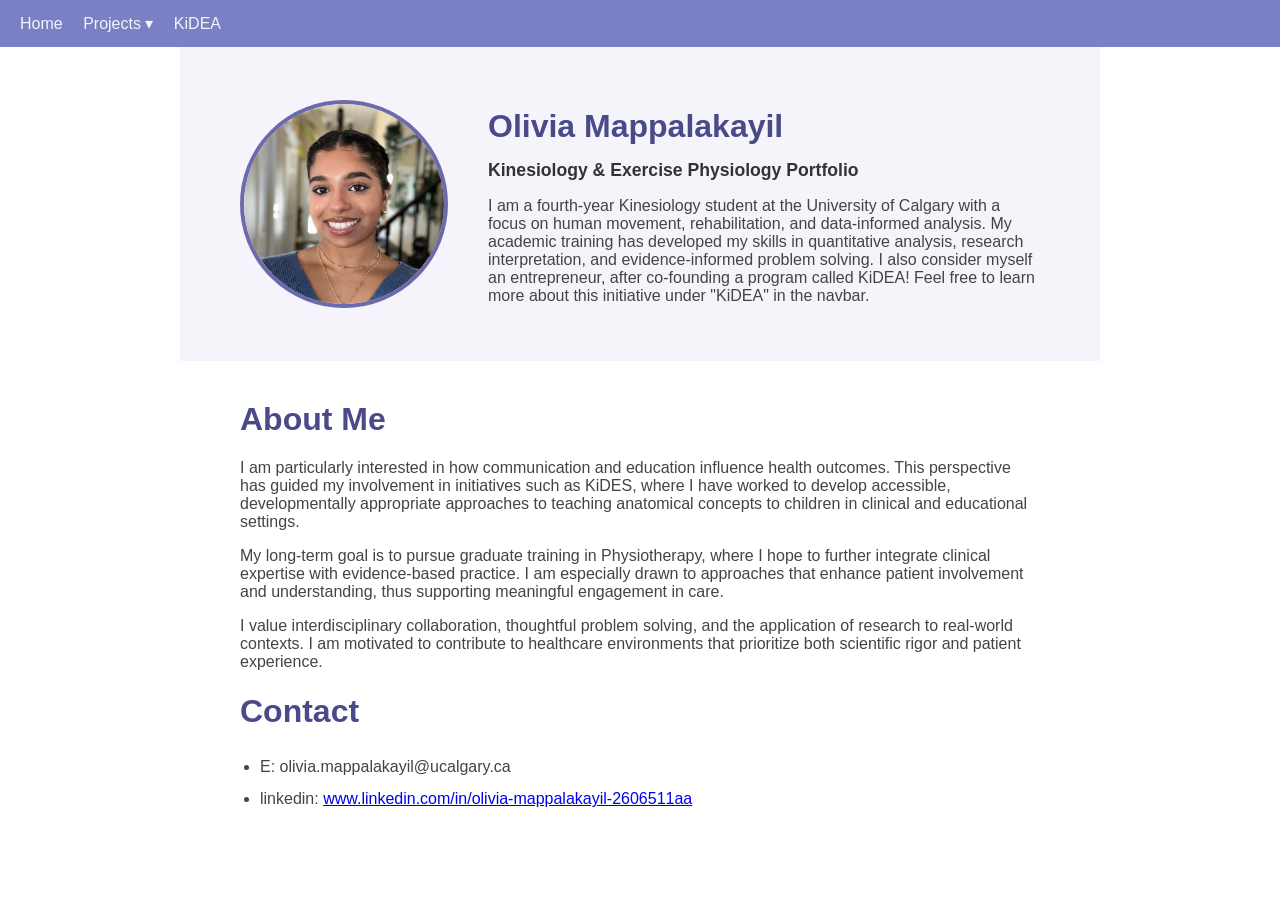
<file: index.html>
<!DOCTYPE html>
<html lang="en">
<head>
  <meta charset="UTF-8">
  <title>Olivia Mappalakayil | Kinesiology Portfolio</title>
  <link rel="stylesheet" href="style.css">
</head>
<body>

<nav>
  <a href="index.html">Home</a>
  
  <div class="dropdown">
    <a href="#">Projects ▾</a>
    <div class="dropdown-content">
      <a href="analysis.html">Python Analysis Tool</a>
      <a href="scratch.html">Scratch Maze</a>
      <a href="excel.html">Excel Calculator</a>
    </div>
  </div>

  <a href="kidea.html">KiDEA</a>
</nav>

  <!-- Hero Section -->
  <div class="hero">
    <img src="olivia-github.jpeg" alt="Olivia Mappalakayil" class="portfolio-pic">
    <div class="hero-text">
      <h1>Olivia Mappalakayil</h1>
      <h2>Kinesiology & Exercise Physiology Portfolio</h2>
      <p>I am a fourth-year Kinesiology student at the University of Calgary with a focus on human movement, rehabilitation, and data-informed analysis. My academic training has developed my skills in quantitative analysis, research interpretation, and evidence-informed problem solving. I also consider myself an entrepreneur, after co-founding a program called KiDEA! Feel free to learn more about this initiative under "KiDEA" in the navbar.</p>
    </div>
  </div>
  
  <main>
    <h1>About Me</h1>
    <p>I am particularly interested in how communication and education influence health outcomes. This perspective has guided my involvement in initiatives such as KiDES, where I have worked to develop accessible, developmentally appropriate approaches to teaching anatomical concepts to children in clinical and educational settings.</p>
    <p>My long-term goal is to pursue graduate training in Physiotherapy, where I hope to further integrate clinical expertise with evidence-based practice. I am especially drawn to approaches that enhance patient involvement and understanding, thus supporting meaningful engagement in care.</p>
    <p>I value interdisciplinary collaboration, thoughtful problem solving, and the application of research to real-world contexts. I am motivated to contribute to healthcare environments that prioritize both scientific rigor and patient experience.</p>
    <h1>Contact</h1>
    <ul>
      <li>E: olivia.mappalakayil@ucalgary.ca</li>
      <li>linkedin: <a href="https://www.linkedin.com/in/olivia-mappalakayil-2606511aa" target="_blank" rel="noopener noreferrer">www.linkedin.com/in/olivia-mappalakayil-2606511aa</a></li>
    </ul>
  </main>

</body>
</html>
</file>
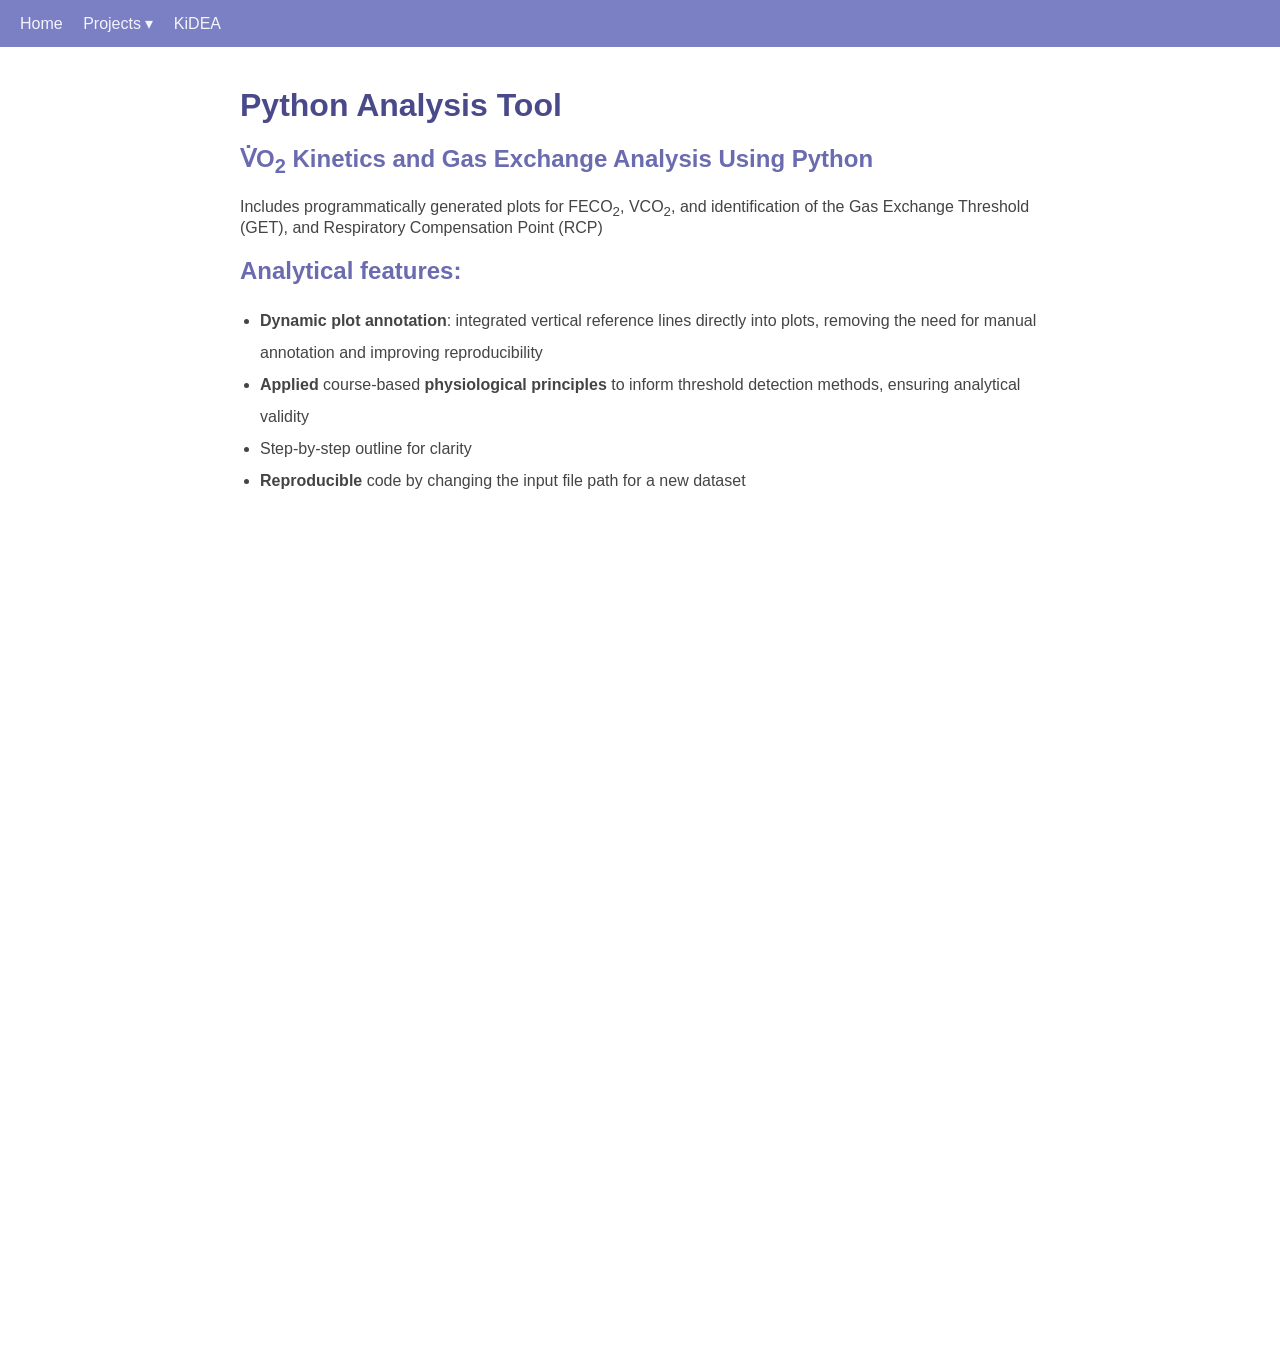
<file: analysis.html>
<!DOCTYPE html>
<html lang="en">
  <head>
    <meta charset="UTF-8">
    <title>Python Analysis | Olivia Mappalakayil</title>
    <link rel="stylesheet" href="style.css">
  </head>
  <body>
    
    <nav>
  <a href="index.html">Home</a>
  
  <div class="dropdown">
    <a href="#">Projects ▾</a>
    <div class="dropdown-content">
      <a href="analysis.html">Python Analysis Tool</a>
      <a href="scratch.html">Scratch Maze</a>
      <a href="excel.html">Excel Calculator</a>
    </div>
  </div>

  <a href="kidea.html">KiDEA</a>
</nav>

<main>
  <h1>Python Analysis Tool</h1>
  <h2>V&#775;O<sub>2</sub> Kinetics and Gas Exchange Analysis Using Python</h2>
  <p>Includes programmatically generated plots for FECO<sub>2</sub>, VCO<sub>2</sub>, and identification of the Gas Exchange Threshold (GET), and Respiratory Compensation Point (RCP)</p>
  <h2>Analytical features:</h2>
  <ul>
    <li><b>Dynamic plot annotation</b>: integrated vertical reference lines directly into plots, removing the need for manual annotation and improving reproducibility</li>
    <li><b>Applied</b> course-based <b>physiological principles</b> to inform threshold detection methods, ensuring analytical validity</li>
    <li>Step-by-step outline for clarity</li>
    <li><b>Reproducible</b> code by changing the input file path for a new dataset</li>
  </ul>

 <iframe src="https://www.kaggle.com/embed/oliviamappalakayil/knes381-subject1523-vo2?kernelSessionId=306304156" height="800" style="margin: 0 auto; width: 100%; max-width: 950px;" frameborder="0" scrolling="auto" title="KNES381_Subject1523_VO2"></iframe>
</main>
</file>
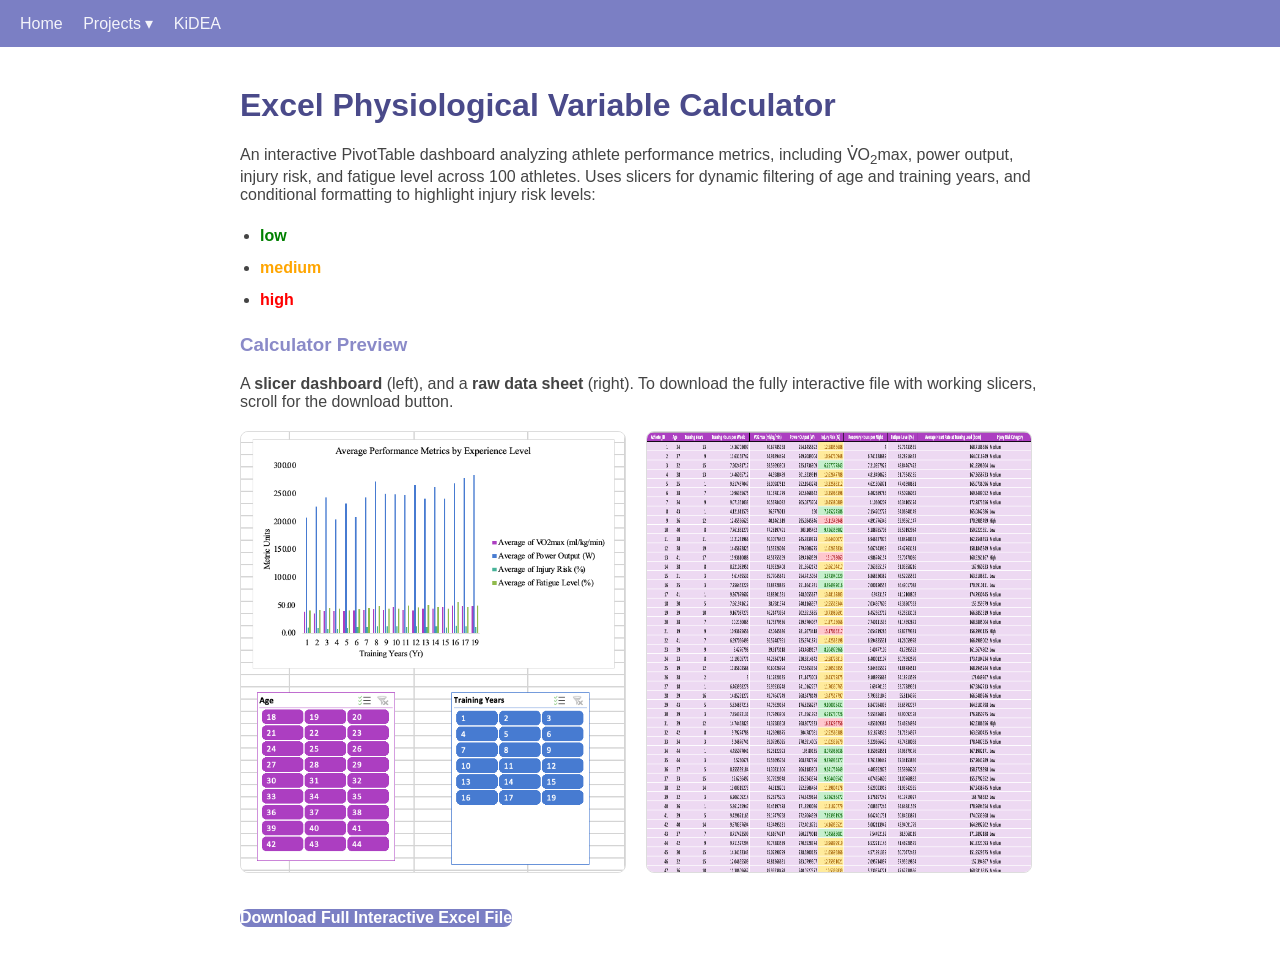
<file: excel.html>
<!DOCTYPE html>
<html lang="en">
  <head>
    <meta charset="UTF-8">
    <title>Excel Calculator | Olivia Mappalakayil</title>
    <link rel="stylesheet" href="style.css">
  </head>
  <body>
    
<nav>
  <a href="index.html">Home</a>
  
  <div class="dropdown">
    <a href="#">Projects ▾</a>
    <div class="dropdown-content">
      <a href="analysis.html">Python Analysis Tool</a>
      <a href="scratch.html">Scratch Maze</a>
      <a href="excel.html">Excel Calculator</a>
    </div>
  </div>

  <a href="kidea.html">KiDEA</a>
</nav>

<main>
  <h1>Excel Physiological Variable Calculator</h1>
  <p>An interactive PivotTable dashboard analyzing athlete performance metrics, including V&#775;O<sub>2</sub>max, power output, injury risk, and fatigue level across 100 athletes. Uses slicers for dynamic filtering of age and training years, and conditional formatting to highlight injury risk levels:</p>
  <ul>
    <li><span style="color:green;"><b>low</b></span></li>
    <li><span style="color:orange;"><b>medium</b></span></li>
    <li><span style="color:red;"><b>high</b></span></li>
  </ul>
  <h3>Calculator Preview</h3>
  <p>A <b>slicer dashboard</b> (left), and a <b>raw data sheet</b> (right). To download the fully interactive file with working slicers, scroll for the download button.</p>
    <div class="excel-preview">
    <img src="excel-dashboard-github.jpeg" alt="Slicer Dashboard" class="excel-img">
    <img src="excel-raw-github.jpeg" alt="Raw Data Sheet" class="excel-img">
  </div>

  <a href="KNES381_Day2_Excel_MappalakayilO_Github.xlsx" target="_blank" rel="noopener noreferrer" class="download-btn"> Download Full Interactive Excel File
  </a>
  
</main>
</file>
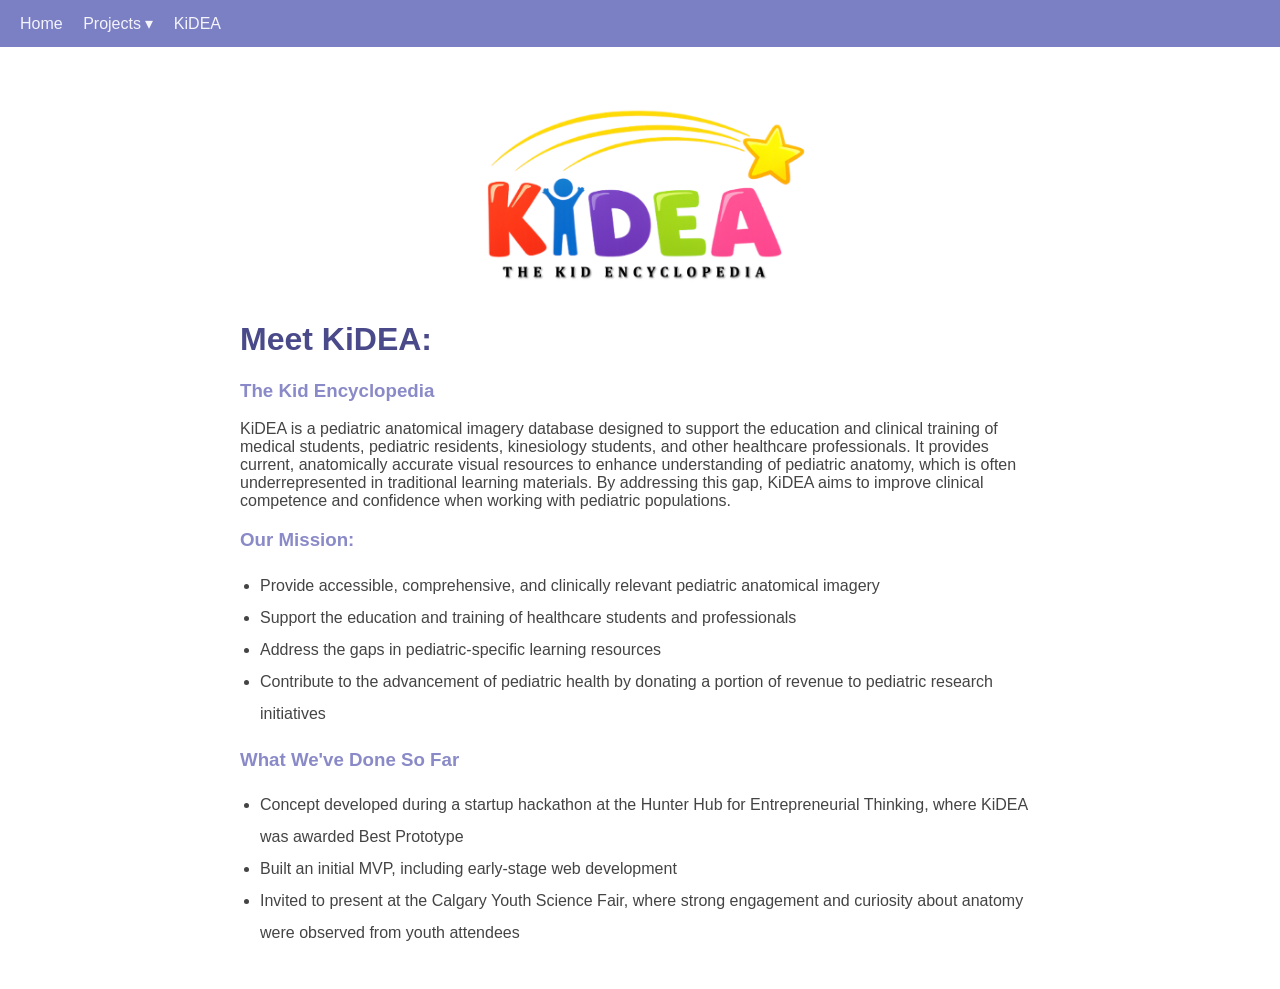
<file: kidea.html>
<!DOCTYPE html>
<html lang="en">
  <head>
    <meta charset="UTF-8">
    <title>KiDEA | Olivia Mappalakayil</title>
    <link rel="stylesheet" href="style.css">
  </head>
  <body>
    
<nav>
  <a href="index.html">Home</a>
  
  <div class="dropdown">
    <a href="#">Projects ▾</a>
    <div class="dropdown-content">
      <a href="analysis.html">Python Analysis Tool</a>
      <a href="scratch.html">Scratch Maze</a>
      <a href="excel.html">Excel Calculator</a>
    </div>
  </div>

  <a href="kidea.html">KiDEA</a>
</nav>

    <main>
      <img src="kidea-github.jpeg" alt="KiDEA Logo" class="kidea-logo">
      
      <h1>Meet KiDEA:</h1>
      <h3>The Kid Encyclopedia</h3>
      <p>KiDEA is a pediatric anatomical imagery database designed to support the education and clinical training of medical students, pediatric residents, kinesiology students, and other healthcare professionals. It provides current, anatomically accurate visual resources to enhance understanding of pediatric anatomy, which is often underrepresented in traditional learning materials. By addressing this gap, KiDEA aims to improve clinical competence and confidence when working with pediatric populations.</p>
      <h3>Our Mission:</h3>
      <ul>
        <li>Provide accessible, comprehensive, and clinically relevant pediatric anatomical imagery</li>
        <li>Support the education and training of healthcare students and professionals</li>
        <li>Address the gaps in pediatric-specific learning resources</li>
        <li>Contribute to the advancement of pediatric health by donating a portion of revenue to pediatric research initiatives</li>
      </ul>
      <h3>What We've Done So Far</h3>
      <ul>
        <li>Concept developed during a startup hackathon at the Hunter Hub for Entrepreneurial Thinking, where KiDEA was awarded Best Prototype</li>
        <li>Built an initial MVP, including early-stage web development</li>
        <li>Invited to present at the Calgary Youth Science Fair, where strong engagement and curiosity about anatomy were observed from youth attendees</li>
      </ul>
    </main>
  </body>
</html>
</file>
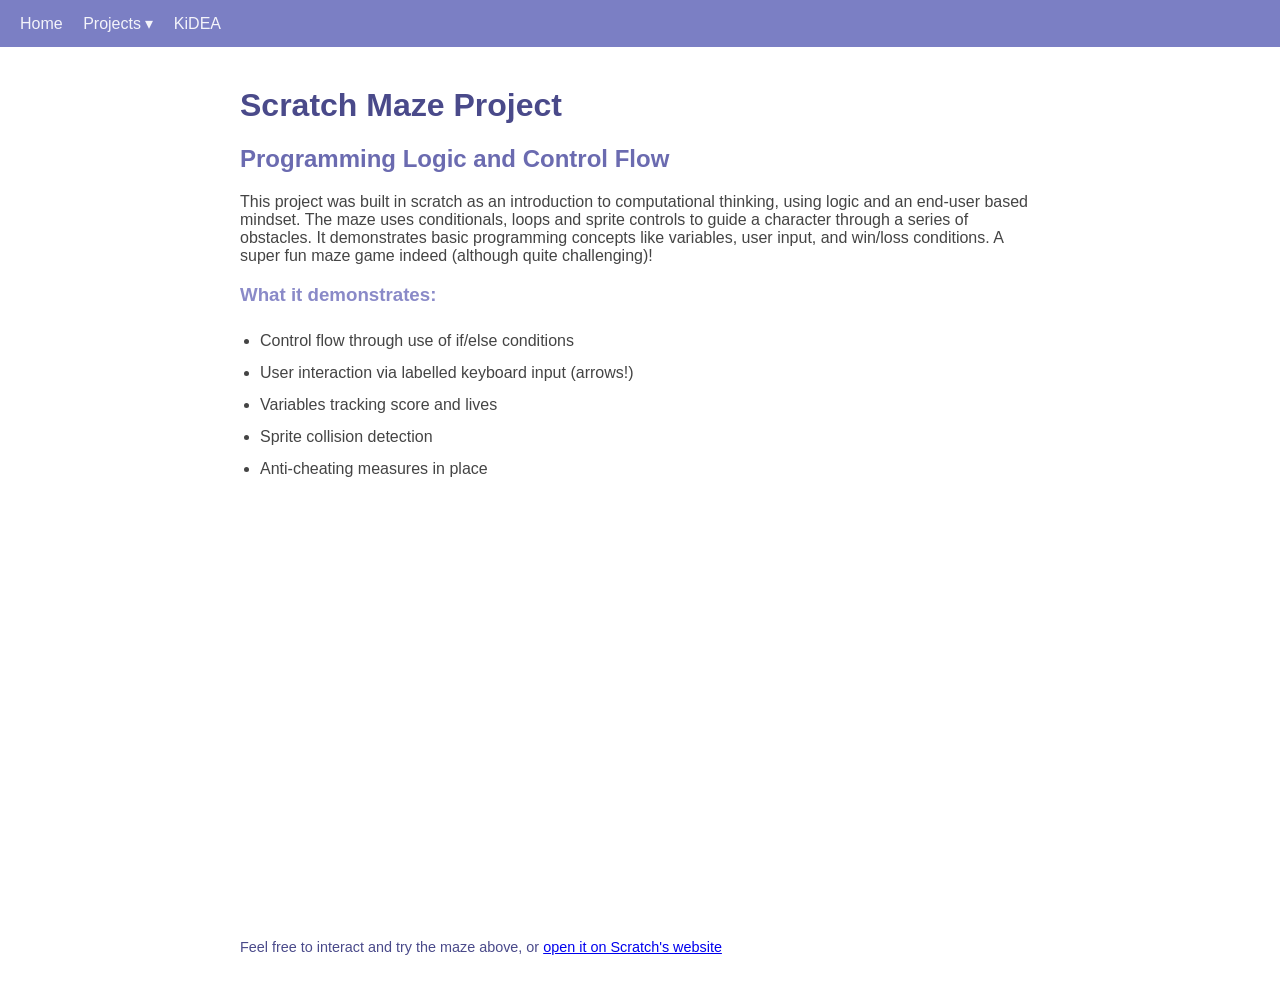
<file: scratch.html>
<!DOCTYPE html>
<html lang="en">
  <head>
    <meta charset="UTF-8">
    <title>Scratch Maze | Olivia Mappalakayil</title>
    <link rel="stylesheet" href="style.css">
  </head>
  <body>
    
    <nav>
  <a href="index.html">Home</a>
  
  <div class="dropdown">
    <a href="#">Projects ▾</a>
    <div class="dropdown-content">
      <a href="analysis.html">Python Analysis Tool</a>
      <a href="scratch.html">Scratch Maze</a>
      <a href="excel.html">Excel Calculator</a>
    </div>
  </div>

  <a href="kidea.html">KiDEA</a>
</nav>

    <main>
      <h1>Scratch Maze Project</h1>
      <h2>Programming Logic and Control Flow</h2>
      <p>This project was built in scratch as an introduction to computational thinking, using logic and an end-user based mindset. The maze uses conditionals, loops and sprite controls to guide a character through a series of obstacles. It demonstrates basic programming concepts like variables, user input, and win/loss conditions. A super fun maze game indeed (although quite challenging)!</p>
      <h3>What it demonstrates:</h3>
      <ul>
        <li>Control flow through use of if/else conditions</li>
        <li>User interaction via labelled keyboard input (arrows!)</li>
        <li>Variables tracking score and lives</li>
        <li>Sprite collision detection</li>
        <li>Anti-cheating measures in place</li>
      </ul>
      <div class="scratch-embed">
        <iframe src="https://scratch.mit.edu/projects/1289390161/embed"
          allowtransparency="true"
          width="485"
          height="402"
          frameborder="0"
          scrolling="no"
          allowfullscreen>
        </iframe>
      </div>

      <p class="note"> Feel free to interact and try the maze above, or
        <a href="https://scratch.mit.edu/projects/1289390161/" target="_blank">open it on Scratch's website</a>
      </p>
    </main>
  </body>
</html>
</file>
<file: style.css>
/* General */
body {
  font-family: calibri, sans-serif;
  background-color: #ffffff;
  color: #444444;
  margin: 0;
  padding: 0;
}

/* Headings */
h1 {
  color: #4A4A8A;
}

h2 {
  color: #6B6BB0;
  font-weight: bold;
}

h3 {
  color: #8A8AC8;
  font-weight: bold;
}

/* Navigation */
nav {
  background-color: #7B7FC4;
  padding: 14px 20px;
}

nav a {
  text-decoration: none;
  color: #F4F4FA;
  margin-right: 16px;
}

nav a:hover {
  color: #4A4A8A;
  text-decoration: underline;
}

/* Dropdown */
.dropdown {
  display: inline-block;
  position: relative;
}

.dropdown-content {
  display: none;
  position: absolute;
  background-color: #6B6BB0;
  min-width: 160px;
  z-index: 1; 
  padding: 8px 0;
}

.dropdown-content a {
  display: block; 
  margin: 0;
  padding: 10px, 16px;
}

.dropdown:hover .dropdown-content {
  display: block;
}

/* Main content */
main {
  max-width: 800px;
  margin: 40px auto;
  padding: 0 20px;
}

/* Scratch embed */
.scratch-embed {
  margin: 24px 0;
}

.note {
  font-size: 0.9em;
  color: #4A4A8A;
}

/* List styling */
ul {
  line-height: 2;
  padding-left: 20px;
}

html {
  scroll-behaviour: smooth;
}

/* Hero styling */
.hero {
  display: flex;
  align-items: center;
  gap: 40px;
  padding: 40px 60px;
  background-color: #f5f4fb;
  max-width: 800px;
  margin: 0 auto;
}

.portfolio-pic {
  width: 200px;
  height: 200px;
  max-width: 200px;
  object-fit: cover;
  border-radius: 50%;
  border: 4px solid #6b6aab;
  flex-shrink: 0;
}

.hero-text h1 {
  color: #4a4a8a;
  margin-bottom: 8px;
}

.hero-text h2 {
  font-size: 1.1rem;
  color: #333;
  margin-bottom: 12px;
}

/* Kidea Logo Stuff */
.kidea-logo {
  display: block;
  margin: 30px auto;
  width: 350px;
  height: auto;
}

/* Excel Preview Images */
.excel-preview {
  display: flex;
  gap: 20px;
  margin: 20px 0;
}

.excel-img {
  width: 48%;
  height: auto;
  border: 1px solid #ddd;
  border-radius: 8px;
}

/* Download Button styles! */
.download-btn {
  display: inline-block;
  background-color: #7B7FC4;
  color: #ffffff !important;
  pudding: 12px 24px;
  border-radius: 8px;
  text-decoration: none;
  font-weight: bold;
  margin-top: 16px;
}

.download-btn:hover {
  background-color: #4A4A8A;
}
</file>
